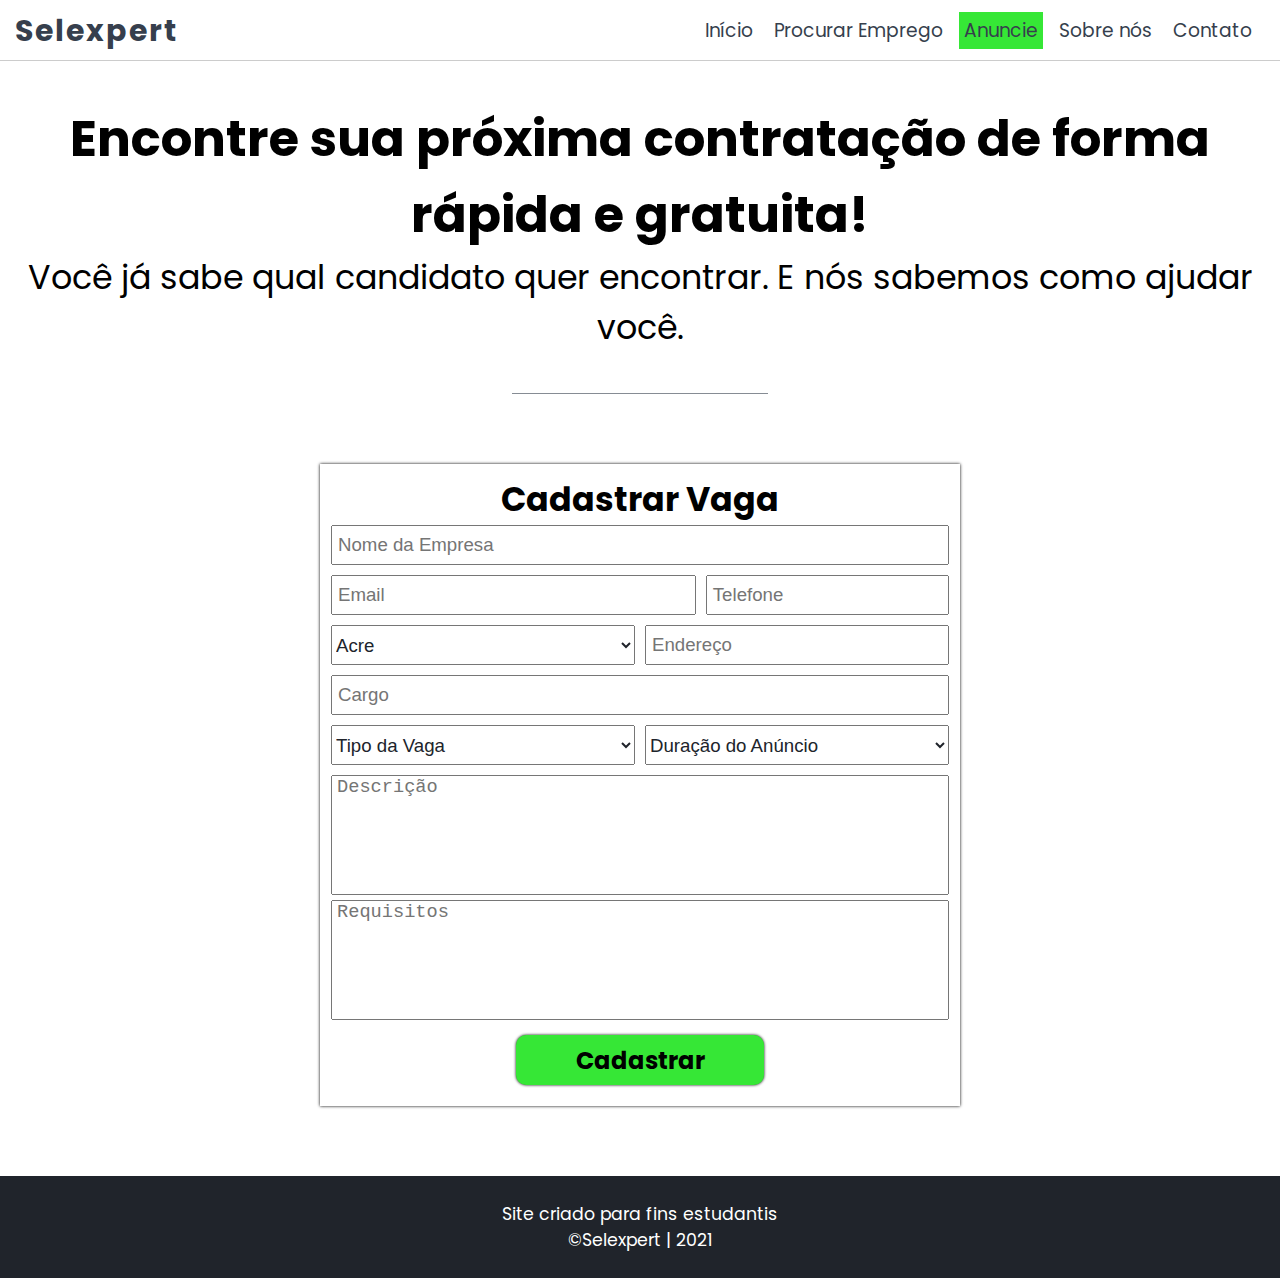
<file: anuncie.html>
<!DOCTYPE html>
<html lang="pt-br">
<head>
    <meta charset="UTF-8">
    <meta http-equiv="X-UA-Compatible" content="IE=edge">
    <meta name="viewport" content="width=device-width, initial-scale=1.0">
    <!-- Font -->
    <link rel="preconnect" href="https://fonts.googleapis.com">
    <link rel="preconnect" href="https://fonts.gstatic.com" crossorigin>
    <link href="https://fonts.googleapis.com/css2?family=Poppins:ital,wght@0,200;0,400;0,600;0,900;1,900&display=swap" rel="stylesheet">
    <!-- Style -->
    <link rel="stylesheet" href="style/global.css">
    <link rel="stylesheet" href="style/anuncie.css">
    <!-- Favicon -->
    <link rel="shortcut icon" href="favicon.png" type="image/x-icon">
    <title>Selexpert</title>
</head>
<body>
    <header>
        <div class="menu-container">
            <div class="logotipo">
                <h1 class="logo"><a href="index.html">Selexpert</a></h1>
            </div>
            
            <div class="menu-toggle">
                <div class="one"></div>
                <div class="two"></div>
                <div class="three"></div>
            </div>

            <nav>
                <a href="index.html" >Início</a>
                <a href="vagas.html" >Procurar Emprego</a>
                <a href="anuncie.html" class="selecionado">Anuncie</a>
                <a href="sobre-nos.html">Sobre nós</a>
                <a href="contato.html">Contato</a>
            </nav>
        </div>
        
    </header>
    <!--End Header-->
    <main>
        <div id="anuncio-header">
            <div id="texto-anuncio">
                <h1>Encontre sua próxima contratação de forma rápida e gratuita!</h1>
                <h2>Você já sabe qual candidato quer encontrar.
                E nós sabemos como ajudar você.</h2>

            </div>

            <div class="linha"></div>

            <div id="form-anuncio">
                <h1>Cadastrar Vaga</h1>
                
                <form action="#">
                    <div class="nome">
                        <input type="text" id="nome" placeholder="Nome da Empresa">

                    </div>
                    <div class="infoPessoais">
                        <input type="email" placeholder="Email">
                        <input type="tel" placeholder="Telefone">
                    </div>

                    <div class="localizacao">
                  
                        <select id="estados" name="estados">
                            <option value="ac">Acre</option> 
                            <option value="al">Alagoas</option> 
                            <option value="am">Amazonas</option> 
                            <option value="ap">Amapá</option> 
                            <option value="ba">Bahia</option> 
                            <option value="ce">Ceará</option> 
                            <option value="df">Distrito Federal</option> 
                            <option value="es">Espírito Santo</option> 
                            <option value="go">Goiás</option> 
                            <option value="ma">Maranhão</option> 
                            <option value="mt">Mato Grosso</option> 
                            <option value="ms">Mato Grosso do Sul</option> 
                            <option value="mg">Minas Gerais</option> 
                            <option value="pa">Pará</option> 
                            <option value="pb">Paraíba</option> 
                            <option value="pr">Paraná</option> 
                            <option value="pe">Pernambuco</option> 
                            <option value="pi">Piauí</option> 
                            <option value="rj">Rio de Janeiro</option> 
                            <option value="rn">Rio Grande do Norte</option> 
                            <option value="ro">Rondônia</option> 
                            <option value="rs">Rio Grande do Sul</option> 
                            <option value="rr">Roraima</option> 
                            <option value="sc">Santa Catarina</option> 
                            <option value="se">Sergipe</option> 
                            <option value="sp">São Paulo</option> 
                            <option value="to">Tocantins</option> 
                        </select>
                        <input type="text" id="endereco" placeholder="Endereço">

                    </div>

                    <div class="cargo">
                        <input type="text" id="cargo" placeholder="Cargo">
                    </div>

                    <div class="sobre-vaga">
                        <select name="tipo" id="tipo" >
                            <option value="tipo" class="option">Tipo da Vaga</option>
                            <option value="emprego">Emprego</option>
                            <option value="estagio">Estágio</option>
                            <option value="estagioferias">Estágio de Férias</option>
                            <option value="jovem">Jovem Aprendiz</option>
                        </select>

                        <select name="duracao" id="duracao">
                            <option value="duracao">Duração do Anúncio</option>
                            <option value="dia">1 Dia</option>
                            <option value="sema" >1 Semana </option>
                            <option value="mes" >2 Semanas </option>
                            <option value="mes" >1 Mês </option>
                        </select>
                    </div>

                    <div class="descricao">
                        <textarea id="descricao"  placeholder="Descrição" ></textarea>
                    </div>
                    <div class="requisitos">
                        <textarea id="requisitos"  placeholder="Requisitos"></textarea>
                    </div>
                    <div class="botao">
                        <button type="submit">Cadastrar</button>
                    </div>




                </form>

            </div>
        </div>
    </main>

    <footer style="position: static;">
        <p>Site criado para fins estudantis</p>
        <p>&copy;Selexpert | 2021</p>
    </footer>

    <script src="script/script.js"></script>

</body>
</html>
</file>
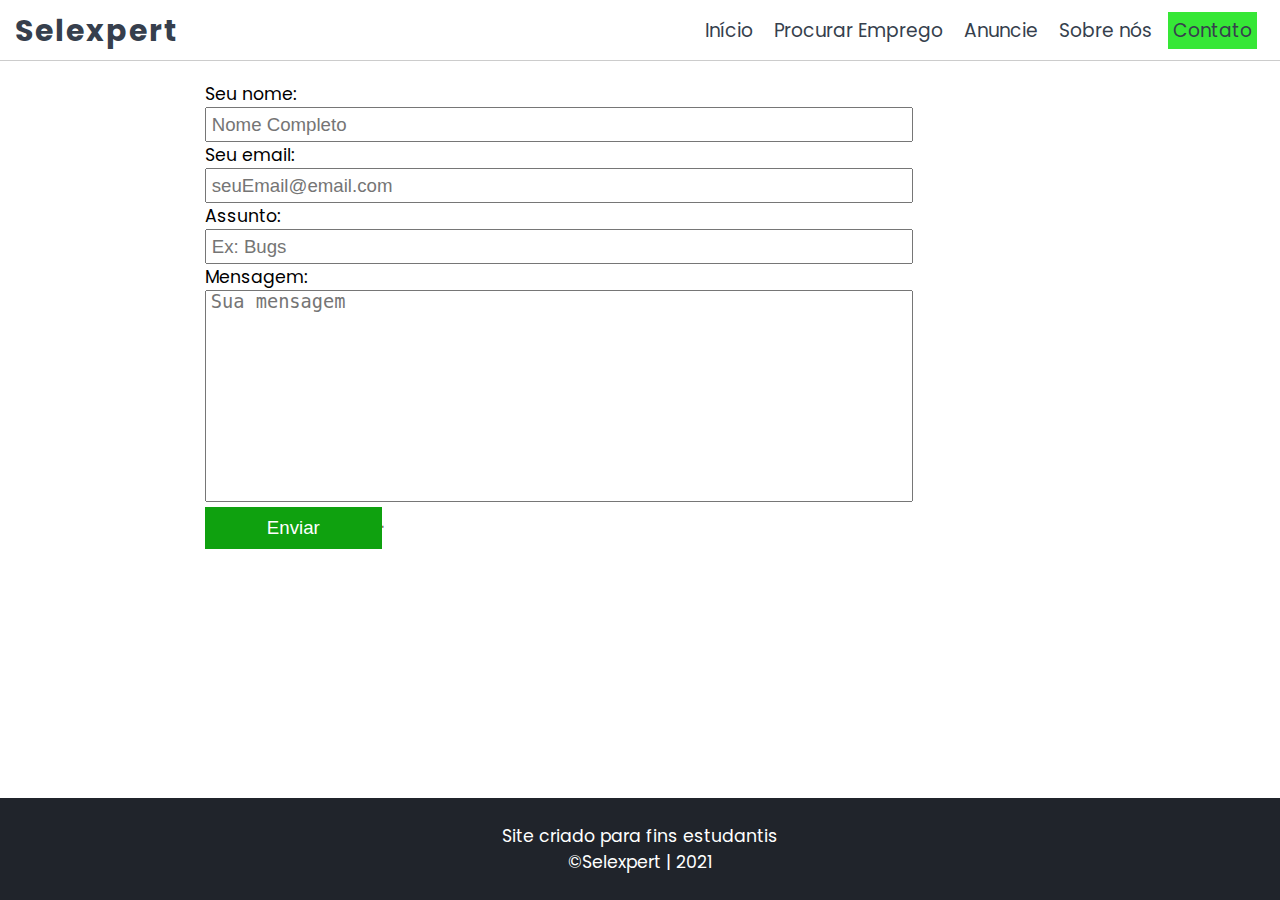
<file: contato.html>
<!DOCTYPE html>
<html lang="pt-br">
<head>
    <meta charset="UTF-8">
    <meta http-equiv="X-UA-Compatible" content="IE=edge">
    <meta name="viewport" content="width=device-width, initial-scale=1.0">
    <!-- Font -->
    <link rel="preconnect" href="https://fonts.googleapis.com">
    <link rel="preconnect" href="https://fonts.gstatic.com" crossorigin>
    <link href="https://fonts.googleapis.com/css2?family=Poppins:ital,wght@0,200;0,400;0,600;0,900;1,900&display=swap" rel="stylesheet">
    <!-- Style -->
    <link rel="stylesheet" href="style/global.css">
    <link rel="stylesheet" href="style/contato.css">
    <!-- Favicon -->
    <link rel="shortcut icon" href="favicon.png" type="image/x-icon">
    <title>Selexpert</title>
</head>
<body>
    <header>
        <div class="menu-container">
            <div class="logotipo">
                <h1 class="logo"><a href="index.html">Selexpert</a></h1>
            </div>
            
            <div class="menu-toggle">
                <div class="one"></div>
                <div class="two"></div>
                <div class="three"></div>
            </div>

            <nav>
                <a href="index.html" >Início</a>
                <a href="vagas.html" >Procurar Emprego</a>
                <a href="anuncie.html">Anuncie</a>
                <a href="sobre-nos.html">Sobre nós</a>
                <a href="contato.html" class="selecionado">Contato</a>
            </nav>
        </div>
        
    </header>
    <!--End Header-->
    <main>
       
        <div id="form-contato">
            <form action="#">

                <div id="nome">
                    <p>Seu nome:</p>
                    <input type="text" placeholder="Nome Completo"> 
                </div>

                <div id="email">
                    <p>Seu email: </p>
                    <input type="email" placeholder="seuEmail@email.com">
                </div>

                <div id="assunto">
                    <p>Assunto:</p>
                    <input type="text" placeholder="Ex: Bugs">
                </div>

                <div id="mensagem">
                    <p>Mensagem:</p>
                    <textarea rows="10" placeholder="Sua mensagem"></textarea>
                </div>

                <button class="botao-estilo" type="submit">
                    Enviar
                </button>'
            </form>

        </div>    
      



    </main>


    <footer>
        <p>Site criado para fins estudantis</p>
        <p>&copy;Selexpert | 2021</p>
    </footer>
    <script>
        let active = true;
        let menu = document.querySelector(".menu-container");
        let menuToggle = document.querySelector(".menu-toggle");

        menuToggle.addEventListener("click", ()=>{

            menu.classList.toggle("on", active);
            active = !active;
        })
    </script>

</body>
</html>
</file>
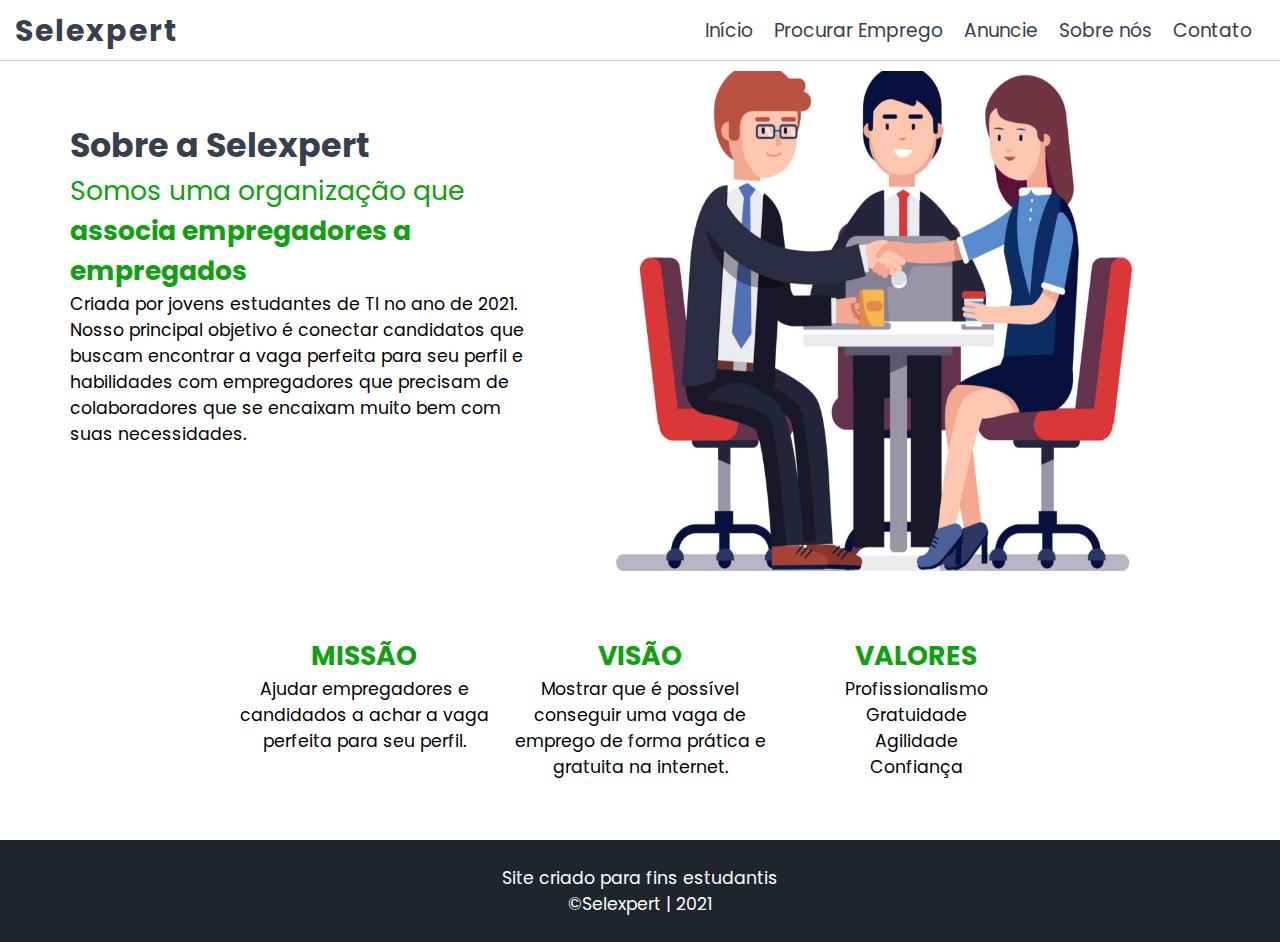
<file: sobre-nos.html>
<!DOCTYPE html>
<html lang="pt-br">
<head>
    <meta charset="UTF-8">
    <meta http-equiv="X-UA-Compatible" content="IE=edge">
    <meta name="viewport" content="width=device-width, initial-scale=1.0">
    <!-- Font -->
    <link rel="preconnect" href="https://fonts.googleapis.com">
    <link rel="preconnect" href="https://fonts.gstatic.com" crossorigin>
    <link href="https://fonts.googleapis.com/css2?family=Poppins:ital,wght@0,200;0,400;0,600;0,900;1,900&display=swap" rel="stylesheet">
    <!-- Style -->
    <link rel="stylesheet" href="style/global.css">
    <link rel="stylesheet" href="style/sobre-nos.css">
    <!-- Favicon -->
    <link rel="shortcut icon" href="favicon.png" type="image/x-icon">
    <title>Selexpert</title>
</head>
<body>
    <header>
        <div class="menu-container">
            <div class="logotipo">
                <h1 class="logo"><a href="index.html">Selexpert</a></h1>
            </div>
            
            <div class="menu-toggle">
                <div class="one"></div>
                <div class="two"></div>
                <div class="three"></div>
            </div>

            <nav>
                <a href="index.html" >Início</a>
                <a href="vagas.html" >Procurar Emprego</a>
                <a href="anuncie.html">Anuncie</a>
                <a href="sobre-nos.html" >Sobre nós</a>
                <a href="contato.html">Contato</a>
            </nav>
        </div>
        
    </header>
    <!--End Header-->
    <main>
    <div id="sobre-header">

        <div id="texto-principal">
            <h1>Sobre a Selexpert</h1>
            <h2 style="font-weight: 400; color: var(--verdeFundo);">Somos uma organização que <span >associa empregadores a empregados</span ></h2> <p>Criada por jovens estudantes de TI no ano de 2021. Nosso principal objetivo é conectar candidatos que buscam encontrar a vaga perfeita para seu perfil e habilidades com empregadores que precisam de colaboradores que se encaixam muito bem com suas necessidades.
            </p>
        </div>

        <div id="imagem">
            <img src="entrevista.jpg" alt="Entrevista" width="700" height="500">
        </div>

    </div>
    
    <div id="detalhes">
        <div id="missao">
            <h2>MISSÃO</h2>
            <p>Ajudar empregadores e candidados a achar a vaga perfeita para seu perfil.</p>
        </div>
        <div id="visao">
            <h2>VISÃO</h2>
            <p>Mostrar que é possível conseguir uma vaga de emprego de forma prática e gratuita na internet.</p>
        </div>
        <div id="valores">
            <h2>VALORES</h2>
            <p>Profissionalismo</p>
            <p>Gratuidade</p>
            <p>Agilidade</p>
            <p>Confiança</p>

        </div>

    </div>
    </main>



    <footer>
        <p>Site criado para fins estudantis</p>
        <p>&copy;Selexpert | 2021</p>
    </footer>
    <script src="script/script.js"></script>

</body>
</html>
</file>
<file: style/global.css>
*{  
    padding: 0;
    margin: 0;
    box-sizing: border-box;
}
html{
    --verdeFundo: rgb(15, 161, 15);
    --cinzaFundo: #363F4D;
    --cinza: #20242b;
    --verde: rgb(54, 231, 54);
    --borda: rgba(0, 0, 0, 0.199);
    font-family: 'Poppins','Calibri';
    font-size: 62.5%;
}

a{
    text-decoration: none;
}
ul{
    list-style: none;
}
/* Menu */
header{
    border-bottom: 1px solid rgba(0, 0, 0, 0.199);
}
.menu-container{
    display: flex;
    align-items: center;
    justify-content: space-between;
    padding: 5px;
    margin: 0 10px;
}
@media (min-width: 1350px){
    header .menu-container{
        justify-content: space-around;
    }
}
.logotipo h1 a{
    font-size: 3rem;
    letter-spacing: 2px;
}
nav a{
    margin-right: 8px;
    padding: 5px;
    transition-duration: 0.4s;
}
nav a:hover{
    background:rgb(15, 161, 15);
    color: white;
}
.menu-toggle{
    display: none;
    width: 40px;
    height: 30px;
    margin-right: 10px;
    cursor: pointer;
    transition-duration: 0.4s;
    margin-bottom: 5px;
}
.one,
.two,
.three{
  background: black;
  height: 5px;
  width: 100%;
  margin: 6px auto;
  transition-duration: 0.3s;
}
@media (max-width:800px){
    nav{
        display: none;
    }
    .menu-toggle{
        display: block;
    }
    .menu-container.on{
        justify-content: flex-end;
    }
    .menu-container.on .logotipo{
        display: none;
    }
    .menu-container.on nav{
        /*Elementos do container */
        display: flex;
        flex-direction: column;
        text-align: center;
        /* Posicionamento do container */
        z-index: 10;
        position: absolute;
        top: 42px;
        left: 0;
        background: white;
        height: 100vh;
        width: 100vw;
    }
    .menu-container.on nav a{
        margin-top: 2rem;
        padding: 2rem;
    }
    .menu-container.on .menu-toggle{
        margin-top: 5px;
    }
    .menu-container.on .menu-toggle .one{
        transform: rotate(45deg) translate(7px, 7px);
    }
    .menu-container.on .menu-toggle .two{
        opacity: 0;
    }
    .menu-container.on .menu-toggle .three{
        transform: rotate(-45deg) translate(7px, -9px);
    }
}
.selecionado{
    background: rgb(54, 231, 54);
    
}
.selecionado:hover{
    border: none;
}
.linhaV{
    display: flex;
    justify-content: center;
    height: 132px;
    width: 1px;
    background: rgb(224, 221, 221);
    margin: 0 40px ;
}
.linhaH{
    height: 1px;
    background: rgba(128, 128, 128, 0.308);
    margin: 10px;
}
input{
    font-size: 14pt;
 
}
p{
    font-size:13pt;
}
h3{
    font-size: 18pt;
}
h2{
    font-size: 20pt;
}
h1{
    font-size: 25pt;
}
a{
    font-size: 14pt;
    color: var(--cinzaFundo);
}
footer{
    text-align: center;
    background: var(--cinza);
    font-size: 14pt;
    color: white;
    padding: 25px;
    position:relative;
    bottom:0;
    width: 100%;
    
}

.botao-estilo{
    background: var(--verdeFundo);
    color: white;
    padding: 10px;
    font-size: 14pt;
    font-weight: 400;
    transition: all 0.4s;
    border: none;
    cursor: pointer;
}
.botao-estilo:hover{
    background: var(--verde);
    color: black;
    
}
</file>
<file: style/anuncie.css>
*{
    margin: 0;
    padding: 0;
}
main{
    width: 100%;
}
main #anuncio-header{
    margin: 40px 0;
    text-align: center;
}
#texto-anuncio h1{
    font-size: 5rem;
    
}
#texto-anuncio h2{
    font-weight: 400;
    font-size: 25pt;
}


.linha{
    background: var(--cinzaFundo);
    height: 1px;
    width: 20%;
    margin: 40px auto;
    opacity: .6;
}

/* Formulário */
#form-anuncio {
    border: 1px solid white;
    box-shadow: 0px 0px 3px black;
    margin: 70px auto;
    width: 50%;
    padding: 10px;
    text-align: left;
}

#form-anuncio h1{
    text-align: center;
}
#form-anuncio input{
    outline: none;
    text-indent: 5px;
    height: 40px;
    font-size: 14pt;
    color: var(--cinza);
}
#form-anuncio select{
    outline: none;
    height: 40px;
    font-size: 14pt;
    color: var(--cinza);
}

.nome input{
    width: 100%;
}
.infoPessoais{
    display: flex;
    
}
.infoPessoais input[type="email"]{
    margin-top: 10px;
    width: 60%;
}
.infoPessoais input[type="tel"]{
    margin: 10px 0 10px 10px;
    width: 40%;
}
.localizacao{
    display: flex;
}
.localizacao select{
    width: 50%;
    color: black;
}
.localizacao input{
    width: 50%;
    margin: 0 0 10px 10px;
}
.cargo input{
    width: 100%;
    margin-bottom: 10px;
}
.sobre-vaga{
    display: flex;
}
.sobre-vaga select{
    width: 50%;
    margin-bottom: 10px;
    
}
.sobre-vaga select.option{
    color: grey;
}
.sobre-vaga select#tipo{
    margin-right: 10px;
}
.descricao textarea, .requisitos textarea{
    width: 100%;
    height: 120px;
    font-size: 14pt;
    outline: none;
    resize: none;
    text-indent: 5px;
}
.botao{
    display: flex;
    justify-content: center;
    margin: 10px 0;
}
.botao button{
    width: 40%;
    height: 50px;
    font-size: 18pt;
    cursor: pointer;
    border: none;
    background: var(--verde);
    border-radius: 10px;
    box-shadow: 0  0 3px black;
    color: black;
    font-family: 'Poppins';
    font-weight: 700;
    transition: all 0.4s;
}
.botao button:hover{
    color: white;
    background: var(--verdeFundo);
}

@media (max-width: 935px ){
    #form-anuncio {
        width: 90%;
    }
}
@media (max-width: 854px){
    #texto-anuncio h1{
        font-size: 4.5rem;
    }
    #texto-anuncio h2{
        font-size: 20pt;
    }
}
@media (max-width: 500px){
    .infoPessoais, .localizacao,.sobre-vaga{
        display: block;
    }
    .infoPessoais input[type="email"] {
        margin-top: 10px;
        width: 100%;
    }
    .infoPessoais input[type="tel"] {
        margin: 10px 0;
        width: 100%;
    }
    .localizacao select{
        width: 100%
    }
    .localizacao input{
        width: 100%;
        margin: 10px 0;
    }
    .sobre-vaga select {
        width: 100%;
        margin-bottom: 10px;
    }
    .sobre-vaga select {
        width: 100%;
        margin-bottom: 10px;
    }
    .botao button{
        width: auto;
    }
}
</file>
<file: style/contato.css>
main{
    margin: 20px auto;
    padding-left: 15px;
    width: 100%
}
#form-contato{
    width: 70%;
    margin: 20px auto;
}
input{
    width: 80%;
    outline: none;
    text-indent: 5px;
    height: 35px;
    
}
textarea{
    width: 80%;
    outline: none;
    text-indent: 5px;
    resize: none;
    font-size: 14pt;
}
button{
    width: 20%;
    
}

@media (max-width: 640px){
    #form-contato{
        width: 100%;
        margin-left: 20px;
    } 
}
@media (min-height: 620px){
    footer{
        position: fixed;
    }
    body{
        overflow-x: hidden;
    }
}
</file>
<file: style/sobre-nos.css>
main{
    margin-top:10px;
}
#sobre-header{
    display: flex;
    
}
#texto-principal {
    margin-left: 20px;
    padding: 50px 0 50px 50px;
    width: 40%;
    text-align: left;
}
#imagem{
    width: 60%;
}
#texto-principal h1{
    color: var(--cinzaFundo);
    font-weight: bolder;
}
#texto-principal h2{
    font-weight: 400;
}
#texto-principal h2 span{
    font-weight: 700;
}
#texto-principal p {
    text-align:left;
}
#detalhes{
    display: flex;
    margin: 50px 0 ;
    justify-content: center;
}
#detalhes h2{ 
    text-align: center;
    color: var(--verdeFundo);
   
}
#detalhes p{
    text-align:center;
}
#detalhes div{
    margin: 10px;
}
#detalhes #missao,#detalhes #visao,#detalhes #valores{
    width: 20%;
}
  
@media (max-width: 1043px){
    #imagem img{
        object-fit: cover;
        width: 100%;
        height: 400px;
        padding-right: 40px;
    }
    #texto-principal{
        padding: 10px 0 10px 20px ;
        width: 50%;
    }
}
@media (max-width: 860px){
    #imagem{
        width: 100%;
        display: flex;
        justify-content: center;
        margin: 10px 0;
        
    }
    #imagem img{
        object-fit: contain;
    }
    #texto-principal{
        width: 100%;
        padding:0;
        
    }
    #sobre-header{
        display: flex;
        justify-content: center;
        flex-wrap: wrap;
    }
}
@media (max-width: 455px){

}
@media (max-width: 600px){
    
    #detalhes{
        display: flex;
        flex-wrap: wrap;
        margin-top:0;
    }
    #detalhes #missao,#detalhes #visao,#detalhes #valores{
        width: 100%;
    }
    #imagem img{
        padding: 40px;
        object-fit: cover;
    }
}
@media (max-width: 320px){
    #imagem img{
        object-fit: contain;
    }
}
</file>
